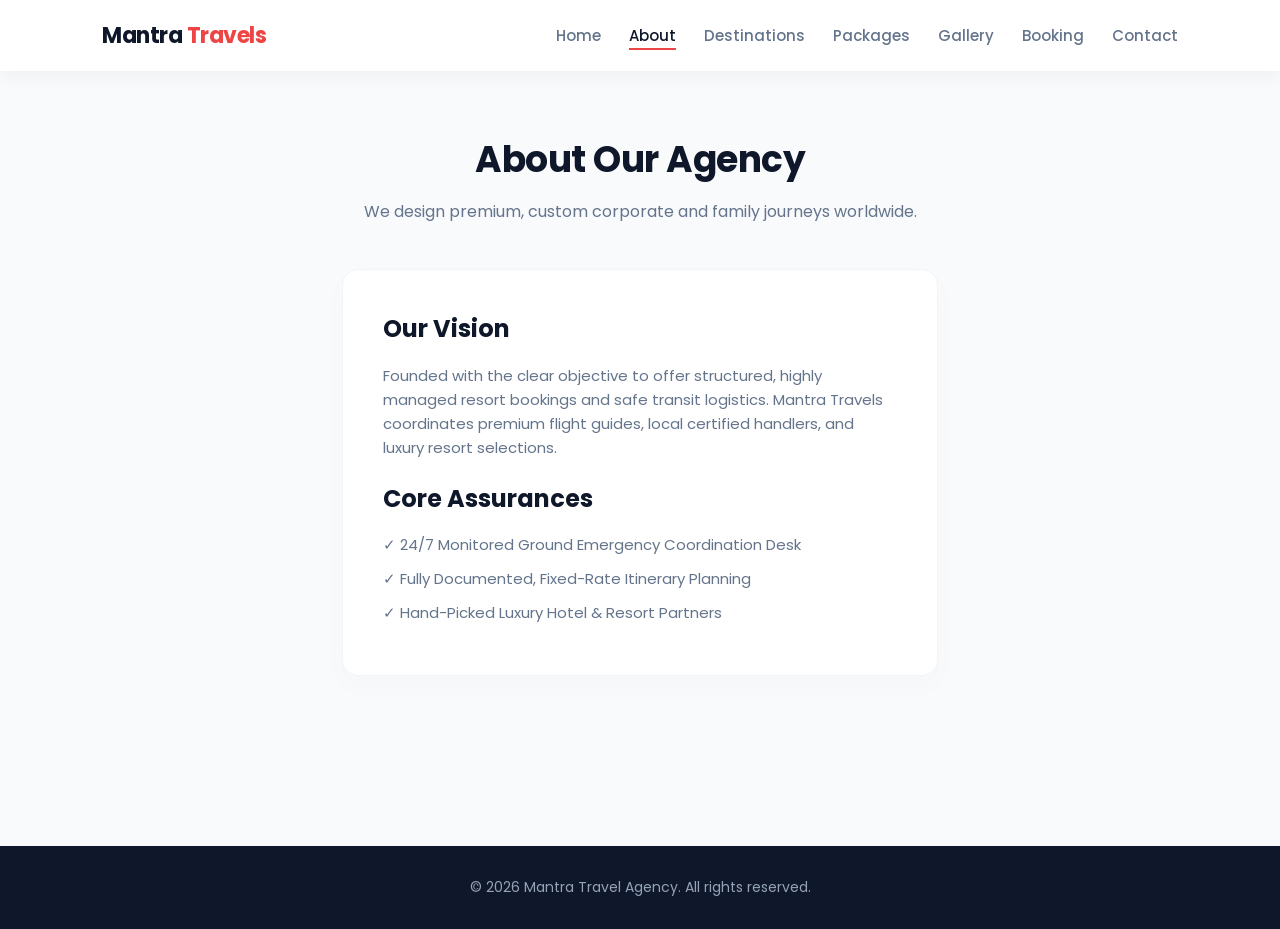
<file: about.html>
<!DOCTYPE html>
<html lang="en">
<head>
    <meta charset="UTF-8">
    <meta name="viewport" content="width=device-width, initial-scale=1.0">
    <title>About Us | Mantra Travel Agency</title>
    <link rel="stylesheet" href="style.css">
</head>
<body>
    <header>
        <div class="logo">Mantra <span>Travels</span></div>
        <button class="menu-toggle" id="menuToggle" aria-label="Toggle Menu">☰</button>
        <nav id="navMenu">
            <ul>
                <li><a href="index.html">Home</a></li>
                <li><a href="about.html" class="active">About</a></li>
                <li><a href="destinations.html">Destinations</a></li>
                <li><a href="packages.html">Packages</a></li>
                <li><a href="gallery.html">Gallery</a></li>
                <li><a href="booking.html">Booking</a></li>
                <li><a href="contact.html">Contact</a></li>
            </ul>
        </nav>
    </header>

    <main style="max-width: 800px;">
        <h1 class="page-title">About Our Agency</h1>
        <p class="page-subtitle">We design premium, custom corporate and family journeys worldwide.</p>
        
        <div class="card" style="padding: 40px; margin-bottom: 30px;">
            <h2 style="color: var(--primary); margin-bottom: 15px;">Our Vision</h2>
            <p style="margin-bottom: 20px; font-size: 15px;">Founded with the clear objective to offer structured, highly managed resort bookings and safe transit logistics. Mantra Travels coordinates premium flight guides, local certified handlers, and luxury resort selections.</p>
            
            <h2 style="color: var(--primary); margin-bottom: 15px;">Core Assurances</h2>
            <ul style="list-style-type: none; font-size: 15px; color: #64748b;">
                <li style="margin-bottom: 10px;">✓ 24/7 Monitored Ground Emergency Coordination Desk</li>
                <li style="margin-bottom: 10px;">✓ Fully Documented, Fixed-Rate Itinerary Planning</li>
                <li style="margin-bottom: 10px;">✓ Hand-Picked Luxury Hotel & Resort Partners</li>
            </ul>
        </div>
    </main>

    <footer>
        <p>&copy; 2026 Mantra Travel Agency. All rights reserved.</p>
    </footer>
    <script src="script.js"></script>
</body>
</html>
</file>
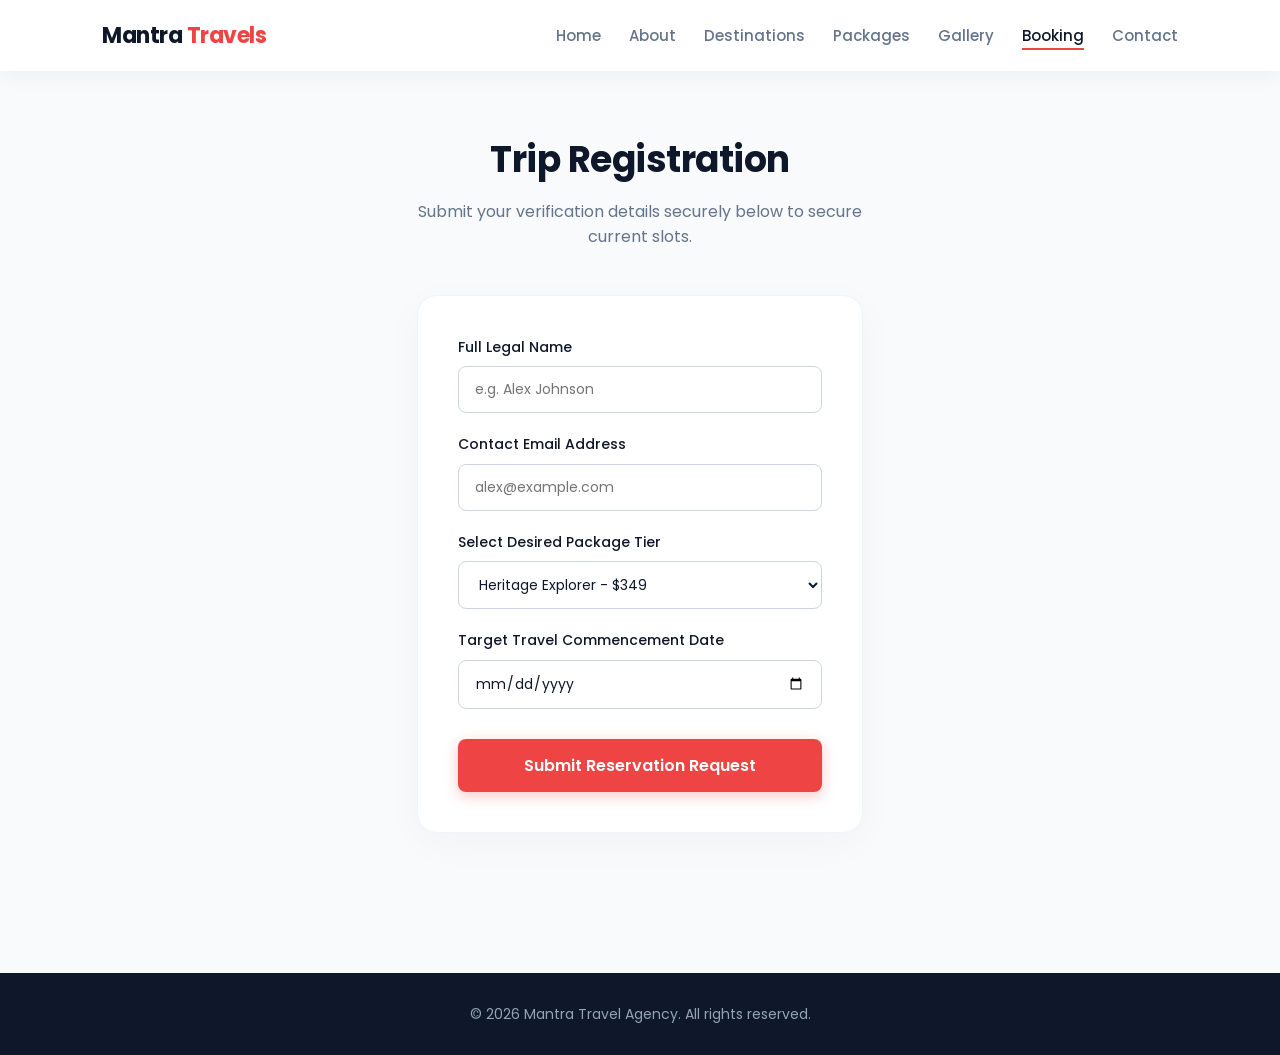
<file: booking.html>
<!DOCTYPE html>
<html lang="en">
<head>
    <meta charset="UTF-8">
    <meta name="viewport" content="width=device-width, initial-scale=1.0">
    <title>Book Travel Online | Mantra Travels</title>
    <link rel="stylesheet" href="style.css">
</head>
<body>
    <header>
        <div class="logo">Mantra <span>Travels</span></div>
        <button class="menu-toggle" id="menuToggle" aria-label="Toggle Menu">☰</button>
        <nav id="navMenu">
            <ul>
                <li><a href="index.html">Home</a></li>
                <li><a href="about.html">About</a></li>
                <li><a href="destinations.html">Destinations</a></li>
                <li><a href="packages.html">Packages</a></li>
                <li><a href="gallery.html">Gallery</a></li>
                <li><a href="booking.html" class="active">Booking</a></li>
                <li><a href="contact.html">Contact</a></li>
            </ul>
        </nav>
    </header>

    <main style="max-width: 650px;">
        <h1 class="page-title">Trip Registration</h1>
        <p class="page-subtitle">Submit your verification details securely below to secure current slots.</p>
        
        <form onsubmit="event.preventDefault(); alert('Submission Complete! Our reservation desk will email your digital itinerary details shortly.');">
            <div>
                <label>Full Legal Name</label>
                <input type="text" required placeholder="e.g. Alex Johnson">
            </div>
            <div>
                <label>Contact Email Address</label>
                <input type="email" required placeholder="alex@example.com">
            </div>
            <div>
                <label>Select Desired Package Tier</label>
                <select>
                    <option>Heritage Explorer - $349</option>
                    <option>Coastal Luxury - $299</option>
                    <option>Alpine Cabin - $419</option>
                </select>
            </div>
            <div>
                <label>Target Travel Commencement Date</label>
                <input type="date" required>
            </div>
            <button type="submit" class="cta-btn" style="width: 100%; border: none; font-size:16px; cursor: pointer; margin-top: 10px;">Submit Reservation Request</button>
        </form>
    </main>

    <footer>
        <p>&copy; 2026 Mantra Travel Agency. All rights reserved.</p>
    </footer>
    <script src="script.js"></script>
</body>
</html>
</file>
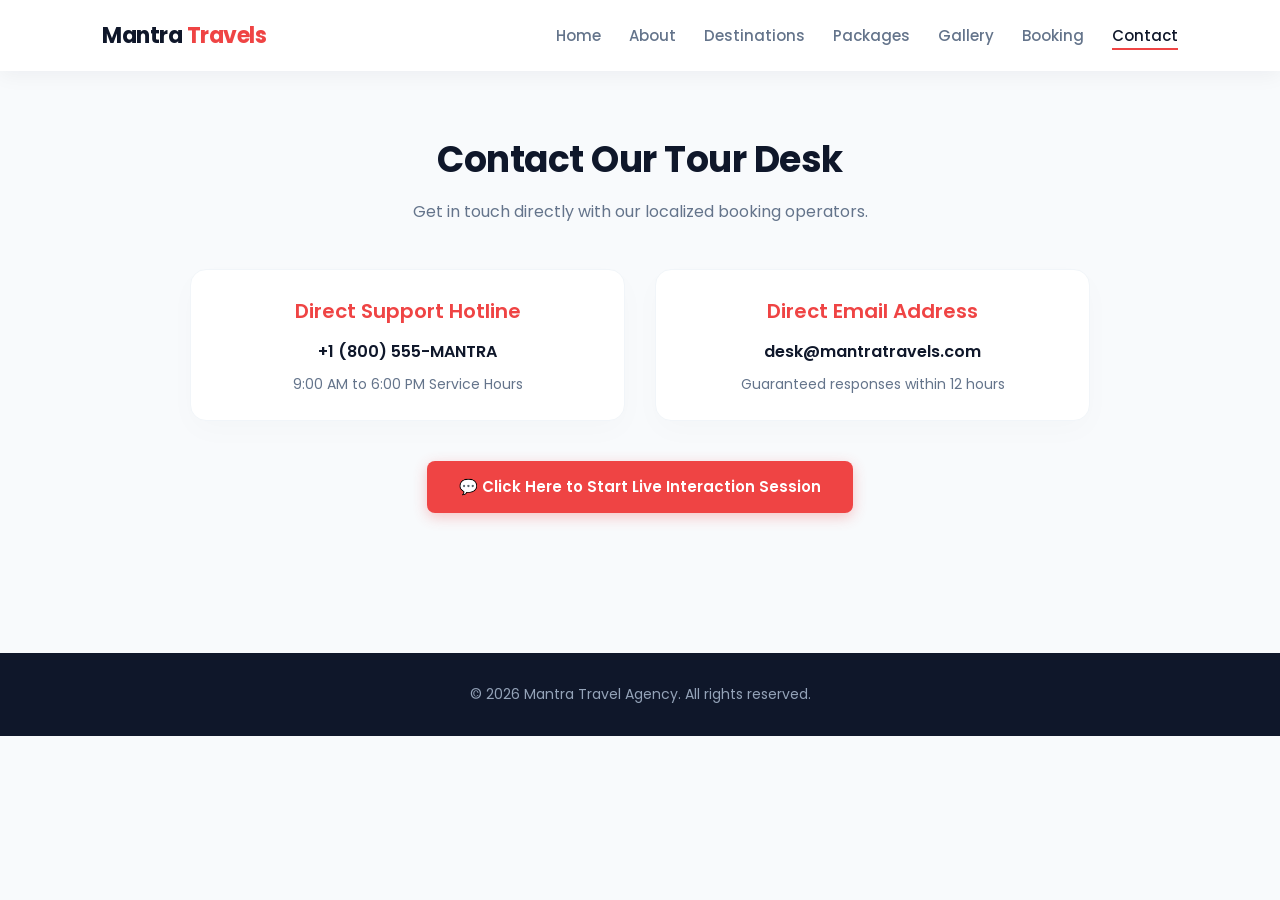
<file: contact.html>
<!DOCTYPE html>
<html lang="en">
<head>
    <meta charset="UTF-8">
    <meta name="viewport" content="width=device-width, initial-scale=1.0">
    <title>Contact Customer Helpdesk | Mantra Travels</title>
    <link rel="stylesheet" href="style.css">
</head>
<body>
    <header>
        <div class="logo">Mantra <span>Travels</span></div>
        <button class="menu-toggle" id="menuToggle" aria-label="Toggle Menu">☰</button>
        <nav id="navMenu">
            <ul>
                <li><a href="index.html">Home</a></li>
                <li><a href="about.html">About</a></li>
                <li><a href="destinations.html">Destinations</a></li>
                <li><a href="packages.html">Packages</a></li>
                <li><a href="gallery.html">Gallery</a></li>
                <li><a href="booking.html">Booking</a></li>
                <li><a href="contact.html" class="active">Contact</a></li>
            </ul>
        </nav>
    </header>

    <main>
        <h1 class="page-title">Contact Our Tour Desk</h1>
        <p class="page-subtitle">Get in touch directly with our localized booking operators.</p>
        
        <div class="grid-container" style="max-width: 900px; margin: 0 auto 40px;">
            <div class="card" style="text-align: center;">
                <h3 style="color: var(--accent);">Direct Support Hotline</h3>
                <p style="font-size:16px; font-weight:600; color:var(--primary); margin: 8px 0;">+1 (800) 555-MANTRA</p>
                <p>9:00 AM to 6:00 PM Service Hours</p>
            </div>
            <div class="card" style="text-align: center;">
                <h3 style="color: var(--accent);">Direct Email Address</h3>
                <p style="font-size:16px; font-weight:600; color:var(--primary); margin: 8px 0;">desk@mantratravels.com</p>
                <p>Guaranteed responses within 12 hours</p>
            </div>
        </div>

        <div style="text-align: center; margin-top: 20px;">
            <a href="mailto:desk@mantratravels.com?subject=Live%20Chat%20Enquiry%20Mantra%202026" class="cta-btn">💬 Click Here to Start Live Interaction Session</a>
        </div>
    </main>

    <footer>
        <p>&copy; 2026 Mantra Travel Agency. All rights reserved.</p>
    </footer>
    <script src="script.js"></script>
</body>
</html>
</file>
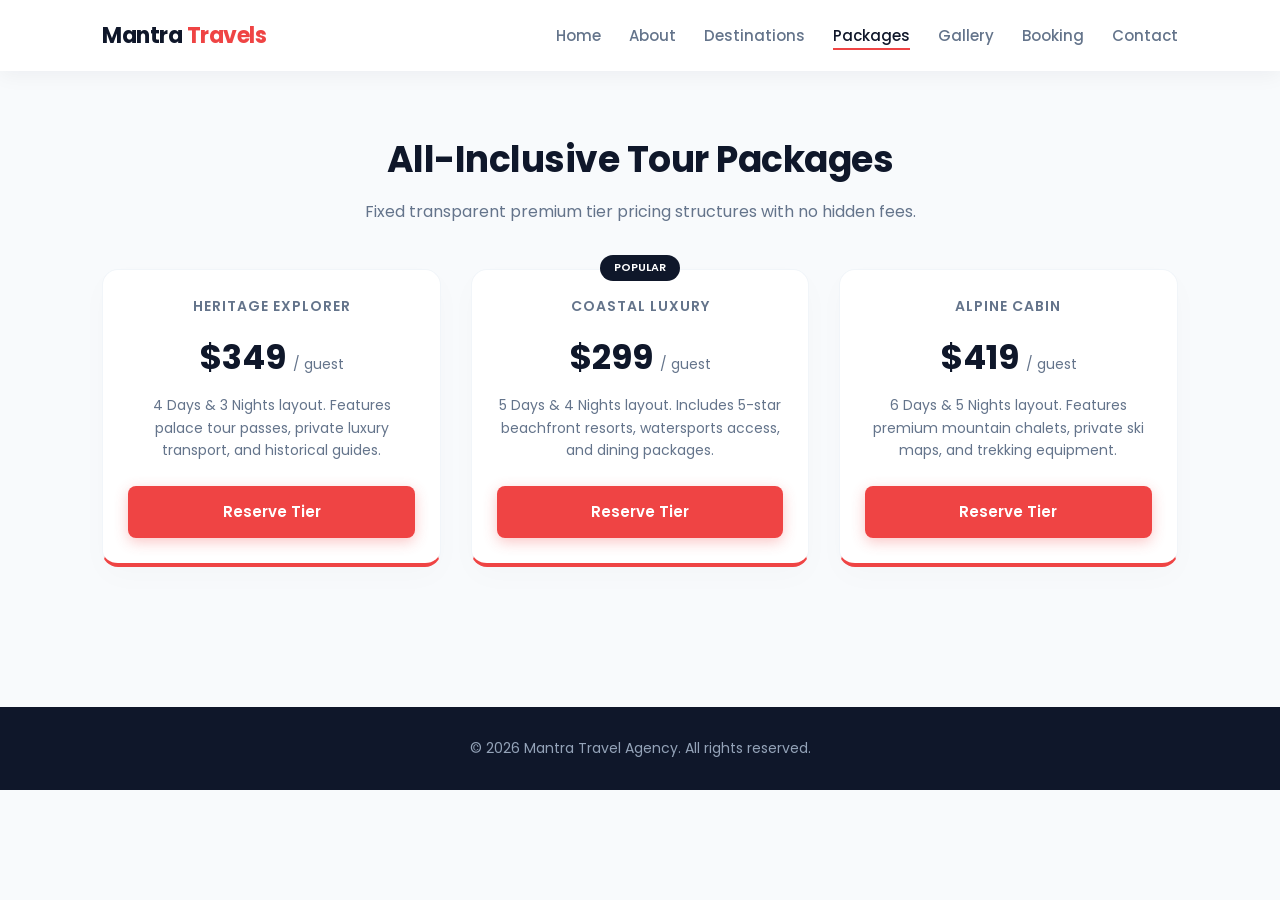
<file: packages.html>
<!DOCTYPE html>
<html lang="en">
<head>
    <meta charset="UTF-8">
    <meta name="viewport" content="width=device-width, initial-scale=1.0">
    <title>Tour Pricing & Packages | Mantra Travels</title>
    <link rel="stylesheet" href="style.css">
</head>
<body>
    <header>
        <div class="logo">Mantra <span>Travels</span></div>
        <button class="menu-toggle" id="menuToggle" aria-label="Toggle Menu">☰</button>
        <nav id="navMenu">
            <ul>
                <li><a href="index.html">Home</a></li>
                <li><a href="about.html">About</a></li>
                <li><a href="destinations.html">Destinations</a></li>
                <li><a href="packages.html" class="active">Packages</a></li>
                <li><a href="gallery.html">Gallery</a></li>
                <li><a href="booking.html">Booking</a></li>
                <li><a href="contact.html">Contact</a></li>
            </ul>
        </nav>
    </header>

    <main>
        <h1 class="page-title">All-Inclusive Tour Packages</h1>
        <p class="page-subtitle">Fixed transparent premium tier pricing structures with no hidden fees.</p>
        
        <div class="grid-container">
            <div class="card" style="text-align: center; border-bottom: 4px solid var(--accent);">
                <h3 style="text-transform: uppercase; font-size:14px; color:#64748b; letter-spacing:1px;">Heritage Explorer</h3>
                <p style="font-size: 34px; color: var(--primary); font-weight: 700; margin: 10px 0;">$349 <span style="font-size:14px; color:#64748b; font-weight:400;">/ guest</span></p>
                <p style="margin-bottom: 25px; font-size:14px;">4 Days & 3 Nights layout. Features palace tour passes, private luxury transport, and historical guides.</p>
                <a href="booking.html" class="cta-btn" style="width: 100%;">Reserve Tier</a>
            </div>
            <div class="card" style="text-align: center; border-bottom: 4px solid var(--accent); position: relative;">
                <span style="position:absolute; top:-15px; left:50%; transform:translateX(-50%); background:var(--primary); color:white; padding:4px 14px; border-radius:20px; font-size:11px; font-weight:600; uppercase;">POPULAR</span>
                <h3 style="text-transform: uppercase; font-size:14px; color:#64748b; letter-spacing:1px;">Coastal Luxury</h3>
                <p style="font-size: 34px; color: var(--primary); font-weight: 700; margin: 10px 0;">$299 <span style="font-size:14px; color:#64748b; font-weight:400;">/ guest</span></p>
                <p style="margin-bottom: 25px; font-size:14px;">5 Days & 4 Nights layout. Includes 5-star beachfront resorts, watersports access, and dining packages.</p>
                <a href="booking.html" class="cta-btn" style="width: 100%;">Reserve Tier</a>
            </div>
            <div class="card" style="text-align: center; border-bottom: 4px solid var(--accent);">
                <h3 style="text-transform: uppercase; font-size:14px; color:#64748b; letter-spacing:1px;">Alpine Cabin</h3>
                <p style="font-size: 34px; color: var(--primary); font-weight: 700; margin: 10px 0;">$419 <span style="font-size:14px; color:#64748b; font-weight:400;">/ guest</span></p>
                <p style="margin-bottom: 25px; font-size:14px;">6 Days & 5 Nights layout. Features premium mountain chalets, private ski maps, and trekking equipment.</p>
                <a href="booking.html" class="cta-btn" style="width: 100%;">Reserve Tier</a>
            </div>
        </div>
    </main>

    <footer>
        <p>&copy; 2026 Mantra Travel Agency. All rights reserved.</p>
    </footer>
    <script src="script.js"></script>
</body>
</html>
</file>
<file: style.css>
/* Import Premium Google Fonts */
@import url('https://fonts.googleapis.com/css2?family=Poppins:wght@300;400;500;600;700&display=swap');

/* Global Variables & Reset */
:root {
    --primary: #0f172a;       /* Elegant Deep Slate */
    --accent: #ef4444;        /* Vibrant Coral Red */
    --text: #334155;          /* Readable Charcoal */
    --bg: #f8fafc;            /* Clean Off-White */
    --card-bg: #ffffff;
    --transition: all 0.3s ease;
}

* {
    margin: 0;
    padding: 0;
    box-sizing: border-box;
    font-family: 'Poppins', sans-serif;
}

body {
    background-color: var(--bg);
    color: var(--text);
    line-height: 1.6;
}

/* Header & Navigation Bar Layout */
header {
    background-color: var(--card-bg);
    display: flex;
    justify-content: space-between;
    align-items: center;
    padding: 18px 8%;
    box-shadow: 0 4px 20px rgba(15, 23, 42, 0.05);
    position: sticky;
    top: 0;
    z-index: 1000;
}

.logo {
    font-size: 22px;
    font-weight: 700;
    color: var(--primary);
    letter-spacing: -0.5px;
}

.logo span {
    color: var(--accent);
}

nav ul {
    display: flex;
    list-style: none;
    align-items: center;
}

nav ul li {
    margin-left: 28px;
}

nav ul li a {
    text-decoration: none;
    color: #64748b;
    font-weight: 500;
    font-size: 15px;
    transition: var(--transition);
    position: relative;
    padding: 4px 0;
}

nav ul li a:hover, nav ul li a.active {
    color: var(--primary);
}

nav ul li a::after {
    content: '';
    position: absolute;
    bottom: 0;
    left: 0;
    width: 0;
    height: 2px;
    background-color: var(--accent);
    transition: var(--transition);
}

nav ul li a:hover::after, nav ul li a.active::after {
    width: 100%;
}

.menu-toggle {
    display: none;
    font-size: 24px;
    background: none;
    border: none;
    color: var(--primary);
    cursor: pointer;
}

/* Base Layout Container */
main {
    padding: 60px 8%;
    max-width: 1300px;
    margin: 0 auto;
}

.page-title {
    text-align: center;
    font-size: 36px;
    font-weight: 700;
    color: var(--primary);
    margin-bottom: 10px;
    letter-spacing: -0.5px;
}

.page-subtitle {
    text-align: center;
    font-size: 16px;
    color: #64748b;
    margin-bottom: 45px;
    max-width: 600px;
    margin-left: auto;
    margin-right: auto;
}

/* Premium Component Cards & Grid Structure */
.grid-container {
    display: grid;
    grid-template-columns: repeat(auto-fit, minmax(300px, 1fr));
    gap: 30px;
    margin-top: 20px;
}

.card {
    background: var(--card-bg);
    padding: 25px;
    border-radius: 16px;
    box-shadow: 0 10px 30px rgba(0,0,0,0.02);
    border: 1px solid #f1f5f9;
    transition: var(--transition);
}

.card:hover {
    transform: translateY(-6px);
    box-shadow: 0 20px 40px rgba(15, 23, 42, 0.08);
}

.card img {
    width: 100%;
    height: 220px;
    object-fit: cover;
    border-radius: 12px;
    margin-bottom: 20px;
}

.card h3 {
    font-size: 20px;
    color: var(--primary);
    margin-bottom: 12px;
    font-weight: 600;
}

.card p {
    font-size: 14px;
    color: #64748b;
}

/* Call-to-Action Buttons */
.cta-btn {
    background-color: var(--accent);
    color: white;
    padding: 14px 32px;
    text-decoration: none;
    border-radius: 8px;
    font-weight: 600;
    font-size: 15px;
    display: inline-block;
    transition: var(--transition);
    box-shadow: 0 4px 14px rgba(239, 68, 68, 0.3);
}

.cta-btn:hover {
    background-color: #dc2626;
    transform: translateY(-1px);
    box-shadow: 0 6px 20px rgba(239, 68, 68, 0.4);
}

/* Modern Form Element Styles */
form {
    background: var(--card-bg);
    padding: 40px;
    border-radius: 20px;
    box-shadow: 0 10px 40px rgba(0, 0, 0, 0.03);
    border: 1px solid #f1f5f9;
}

label {
    display: block;
    margin-bottom: 8px;
    font-weight: 500;
    font-size: 14px;
    color: var(--primary);
}

input, select, textarea {
    width: 100%;
    padding: 12px 16px;
    border: 1px solid #cbd5e1;
    border-radius: 8px;
    background-color: #fff;
    font-size: 14px;
    color: var(--primary);
    transition: var(--transition);
    margin-bottom: 20px;
}

input:focus, select:focus, textarea:focus {
    outline: none;
    border-color: var(--accent);
    box-shadow: 0 0 0 4px rgba(239, 68, 68, 0.1);
}

/* Professional Footer Layout */
footer {
    background-color: var(--primary);
    color: #94a3b8;
    text-align: center;
    padding: 30px 0;
    margin-top: 80px;
    font-size: 14px;
}

/* Mobile Responsive Navigation Toggle */
@media (max-width: 768px) {
    header {
        padding: 15px 5%;
    }

    .menu-toggle {
        display: block;
    }

    nav {
        display: none;
        width: 100%;
        position: absolute;
        top: 100%;
        left: 0;
        background-color: var(--card-bg);
        border-top: 1px solid #f1f5f9;
        box-shadow: 0 10px 25px rgba(0, 0, 0, 0.05);
        padding: 20px 0;
    }

    nav.active {
        display: block;
    }

    nav ul {
        flex-direction: column;
    }

    nav ul li {
        margin: 12px 0;
        width: 100%;
        text-align: center;
    }
    
    nav ul li a::after {
        display: none;
    }
}
</file>
